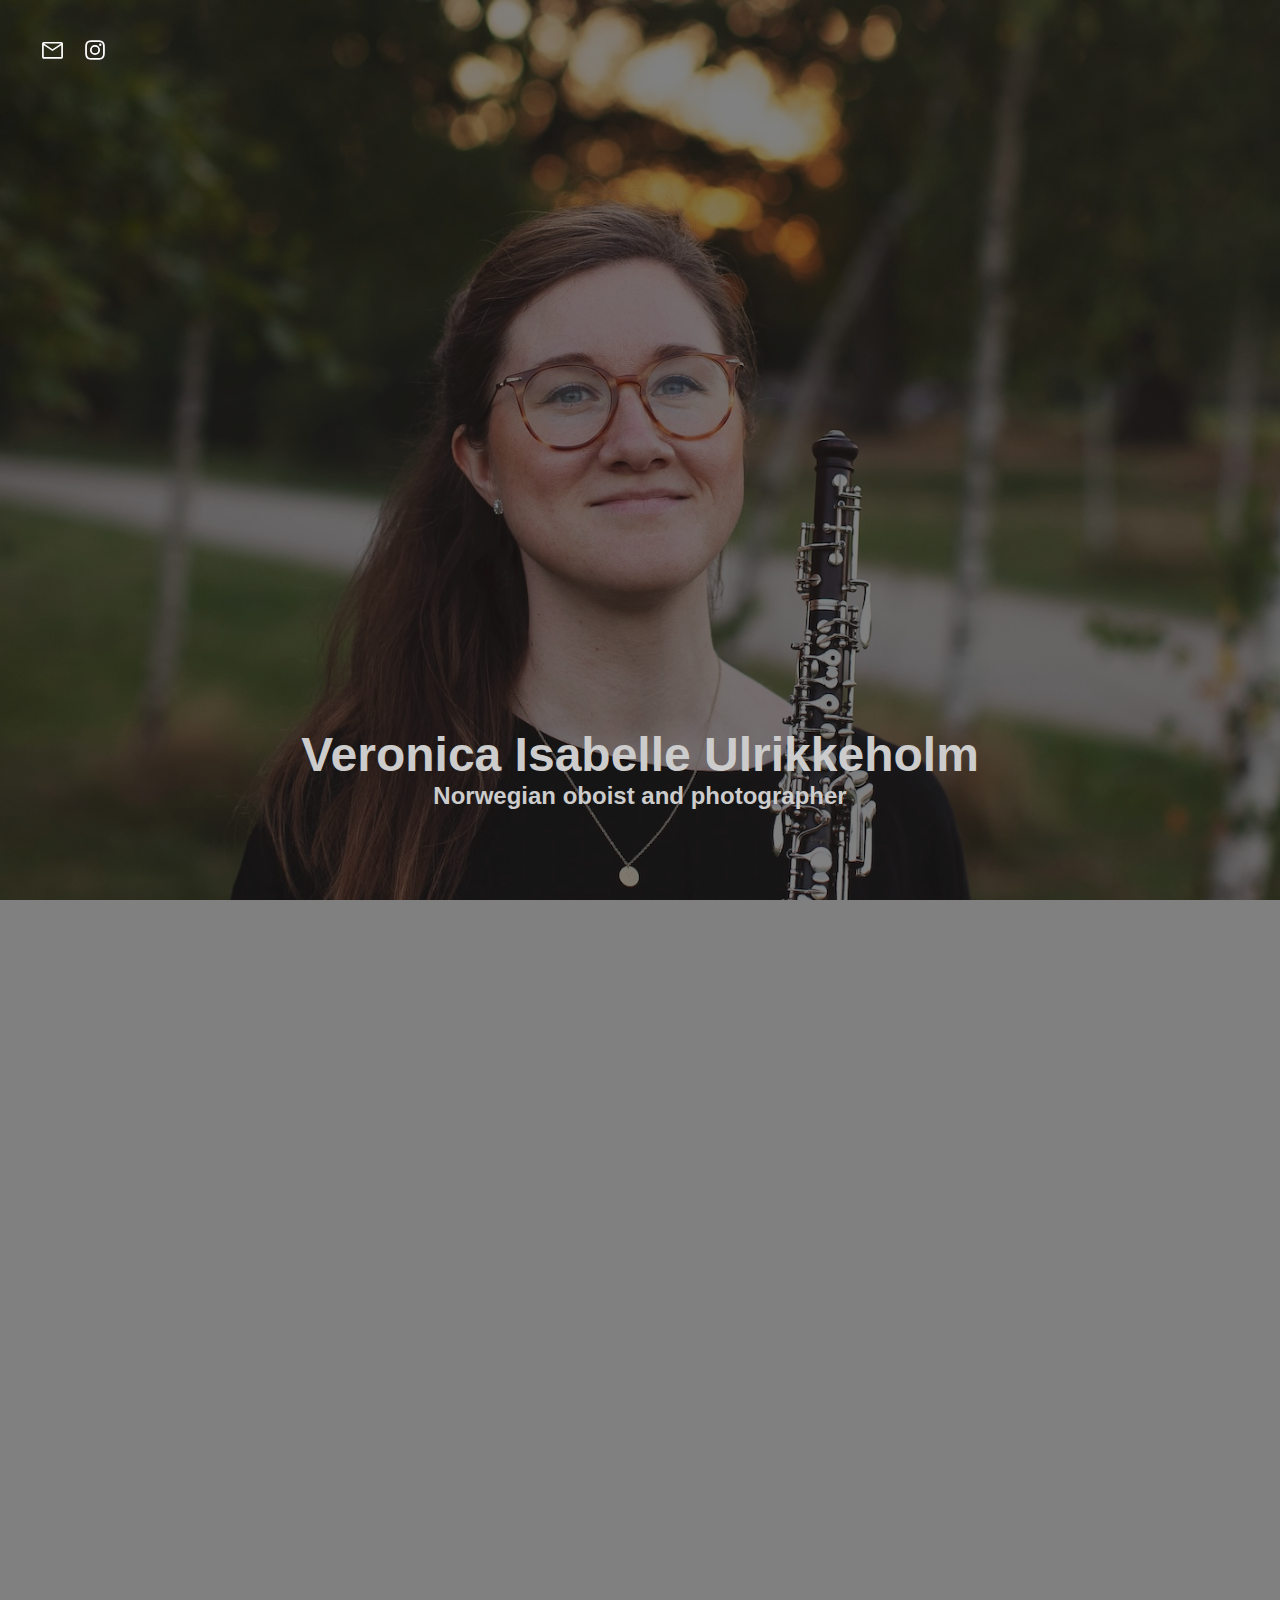
<file: index.html>
<!DOCTYPE html>
<html lang="en">
<head>
    <meta charset="UTF-8">
    <meta http-equiv="X-UA-Compatible" content="IE=edge">
    <meta name="viewport" content="width=device-width, initial-scale=1.0">
    <link rel="stylesheet" href="style.css">
    <title>Veronica Isabelle Ulrikkeholm oboist</title>
</head>

<header>           
    <nav>
        <div class="social-links">        
            <a href="contact.html">
                <svg xmlns="http://www.w3.org/2000/svg" height="25px" width="25px" viewBox="0 -875 960 960" >
                    <path 	style="fill:#ffffff" d="M144.652-158.522q-26.568 0-46.099-19.531-19.531-19.531-19.531-46.099v-511.696q0-26.666 19.531-46.268t46.099-19.602h670.696q26.666 0 46.268 19.602t19.602 46.268v511.696q0 26.568-19.602 46.099-19.602 19.531-46.268 19.531H144.652ZM480-456.348l-335.348-221.5v453.696h670.696v-453.696L480-456.348Zm0-63 330.848-216.5H150.152L480-519.348Zm-335.348-158.5v-58 511.696-453.696Z"/>
                </svg>
            </a>

            <a href="https://instagram.com/veronisab" target="_blank">
                <svg xmlns="http://www.w3.org/2000/svg" viewBox="0 0 512 512" width="20px" height="20px">
	                <path
                        style="fill:#ffffff"
                        d="M256,49.471c67.266,0,75.233.257,101.8,1.469,24.562,1.121,37.9,5.224,46.778,8.674a78.052,78.052,0,0,1,28.966,18.845,78.052,78.052,0,0,1,18.845,28.966c3.45,8.877,7.554,22.216,8.674,46.778,1.212,26.565,1.469,34.532,1.469,101.8s-0.257,75.233-1.469,101.8c-1.121,24.562-5.225,37.9-8.674,46.778a83.427,83.427,0,0,1-47.811,47.811c-8.877,3.45-22.216,7.554-46.778,8.674-26.56,1.212-34.527,1.469-101.8,1.469s-75.237-.257-101.8-1.469c-24.562-1.121-37.9-5.225-46.778-8.674a78.051,78.051,0,0,1-28.966-18.845,78.053,78.053,0,0,1-18.845-28.966c-3.45-8.877-7.554-22.216-8.674-46.778-1.212-26.564-1.469-34.532-1.469-101.8s0.257-75.233,1.469-101.8c1.121-24.562,5.224-37.9,8.674-46.778A78.052,78.052,0,0,1,78.458,78.458a78.053,78.053,0,0,1,28.966-18.845c8.877-3.45,22.216-7.554,46.778-8.674,26.565-1.212,34.532-1.469,101.8-1.469m0-45.391c-68.418,0-77,.29-103.866,1.516-26.815,1.224-45.127,5.482-61.151,11.71a123.488,123.488,0,0,0-44.62,29.057A123.488,123.488,0,0,0,17.3,90.982C11.077,107.007,6.819,125.319,5.6,152.134,4.369,179,4.079,187.582,4.079,256S4.369,333,5.6,359.866c1.224,26.815,5.482,45.127,11.71,61.151a123.489,123.489,0,0,0,29.057,44.62,123.486,123.486,0,0,0,44.62,29.057c16.025,6.228,34.337,10.486,61.151,11.71,26.87,1.226,35.449,1.516,103.866,1.516s77-.29,103.866-1.516c26.815-1.224,45.127-5.482,61.151-11.71a128.817,128.817,0,0,0,73.677-73.677c6.228-16.025,10.486-34.337,11.71-61.151,1.226-26.87,1.516-35.449,1.516-103.866s-0.29-77-1.516-103.866c-1.224-26.815-5.482-45.127-11.71-61.151a123.486,123.486,0,0,0-29.057-44.62A123.487,123.487,0,0,0,421.018,17.3C404.993,11.077,386.681,6.819,359.866,5.6,333,4.369,324.418,4.079,256,4.079h0Z"/>
                    <path
                        style="fill:#ffffff"
                        d="M256,126.635A129.365,129.365,0,1,0,385.365,256,129.365,129.365,0,0,0,256,126.635Zm0,213.338A83.973,83.973,0,1,1,339.974,256,83.974,83.974,0,0,1,256,339.973Z"/>
                    <circle
                        style="fill:#ffffff"
                        cx="390.476" cy="121.524" r="30.23"/>
                </svg>
            </a>
        </div>
    </nav>
</header>

<body>
        <div class="main">
            <h1>Veronica Isabelle Ulrikkeholm</h1>
            <h2>Norwegian oboist and photographer</h2>
        </div>

       
        <div class="main">
            <div class="grid">
                <iframe src="https://www.youtube.com/embed/8WaVzA6dxdw" title="CPE Bach Trio Sonata" frameborder="0" allow="accelerometer; autoplay; clipboard-write; encrypted-media; gyroscope; picture-in-picture" allowfullscreen></iframe>
                <iframe src="https://www.youtube.com/embed/K7rsEcYtlTs" title="Poulenc Oboe Sonata" frameborder="0" allow="accelerometer; autoplay; clipboard-write; encrypted-media; gyroscope; picture-in-picture" allowfullscreen></iframe>
                <iframe src="https://www.youtube.com/embed/BXDT2jw1Jxw" title="Dutilleux Oboe Sonata" frameborder="0" allow="accelerometer; autoplay; clipboard-write; encrypted-media; gyroscope; picture-in-picture" allowfullscreen></iframe>
                <iframe src="https://www.youtube.com/embed/videoseries?list=PLZb528n0jlYaDOYuJbLh09LSeynVJGVDU" title="Playlist: 8 uropførelser for obo" frameborder="0" allow="accelerometer; autoplay; clipboard-write; encrypted-media; gyroscope; picture-in-picture" allowfullscreen></iframe>
                <iframe src="https://www.youtube.com/embed/y6cbYZ8_IaI" title="Mozart Oboe Quartet" frameborder="0" allow="accelerometer; autoplay; clipboard-write; encrypted-media; gyroscope; picture-in-picture" allowfullscreen></iframe>
                <iframe scrolling="no" frameborder="no" allow="autoplay" src="https://w.soundcloud.com/player/?url=https%3A//api.soundcloud.com/playlists/205754622&color=%23ff5500&auto_play=false&hide_related=false&show_comments=true&show_user=true&show_reposts=false&show_teaser=true&visual=true"></iframe>
        </div>
    </div>

</body>
</html>
</file>
<file: style.css>
* {
  background-origin: border-box;
  margin: 0;
}

body {
  background: url(bg-d.jpg) no-repeat center fixed;
  background-color: #11111188;
  background-blend-mode: darken;
  background-size: cover;
  color: #ccc;
  min-height: 100vh;
  font-family: sans-serif;
  font-size: 16px;
}

nav {
  position: fixed;
  width: 100vw;
  padding: 40px;
  display: flex;
  justify-content: space-between;
}

.social-links {
  display: flex;
  gap: 20px;
  place-self: end;
}

.main {
  display: flex;
  flex-direction: column;
  align-items: center;
  justify-content: flex-end;
  height: 90vh;
}

h1 {
  font-size: 3em;
}

article {
  line-height: 1.6;
  background-color: #161616;
  padding: 18px 22px;
  max-width: 75ch;
  white-space: pre-line;
}

.grid {
  display: grid;
  grid-template-columns: 1fr 1fr;
  gap: 20px;
  margin: 20px 0;
}

iframe {
  width: 500px;
  height: 300px;
}

section {
  max-width: 75ch;
}

.footer {
  display: inline-flex;
  gap: 30px;
  margin-top: 20px;
  padding: 2em;
  line-height: 1.5;
  background-color: #161616;
}

/* CALENDAR */

.calendar {
  display: flex;
  margin: 30px 0;
  align-items: center;
  background-color: #000;
  border-radius: 5px;
  padding: 20px;
  line-height: 1.7em;
  width: 100%;
}

.datetag {
  padding: 8px;
  margin: 30px 45px 20px 20px;
  background-color: #fff;
  border-radius: 5px;
  color: var(--accent-color);
  text-align: center;
  height: fit-content;
}
.date-month,
.date-day,
.date-time {
  margin: 2px;
}
.date-day {
  font-size: 2.3em;
  margin-bottom: 10px;
}

@media screen and (max-width: 1000px) {
  .about {
    grid-template-columns: 1fr 2fr;
  }
}
@media screen and (max-width: 800px) {
  body::after {
    content: "";
    position: fixed; /* stretch a fixed position to the whole screen */
    top: 0;
    height: 100vh; /* fix for mobile browser address bar appearing disappearing */
    left: 0;
    right: 0;
    z-index: -1; /* needed to keep in the background */
    background: url(bg-mobile.jpg) center center;
    background-size: cover;
  }
  .grid {
    grid-template-columns: 1fr;
  }
  iframe {
    width: 100%;
    height: 200px;
  }

  .datetag {
    margin: 20px;
    line-height: 1;
  }
  .date-month,
  .date-time {
    font-size: 0.7em;
  }
  .calendar {
    width: 80%;
  }
}
</file>
